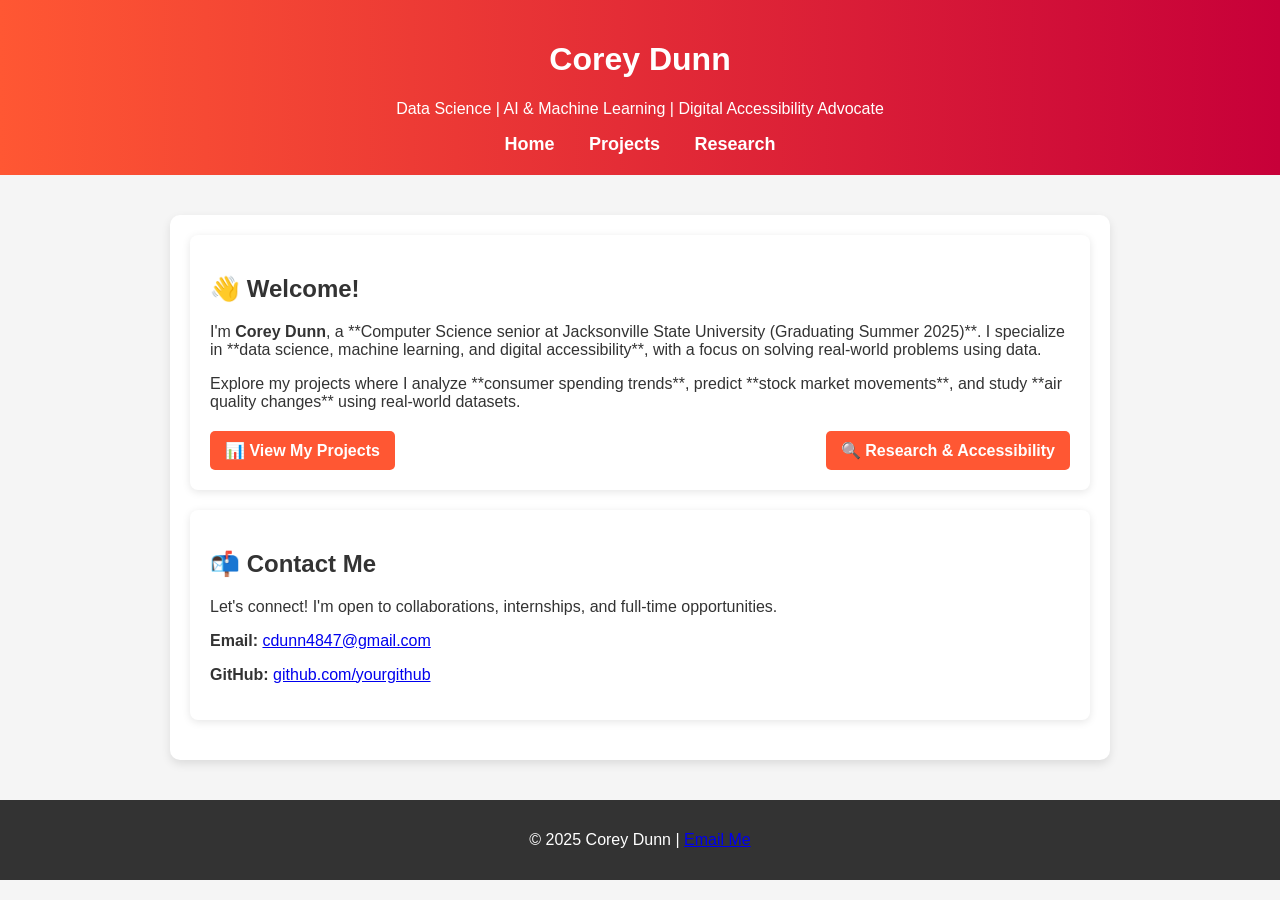
<file: index.html>
<!DOCTYPE html>
<html lang="en">
<head>
    <meta charset="UTF-8">
    <meta name="viewport" content="width=device-width, initial-scale=1.0">
    <title>Corey Dunn - Data Science Portfolio</title>
    <link rel="stylesheet" href="style.css">
</head>
<body>
    <header>
        <h1>Corey Dunn</h1>
        <p>Data Science | AI & Machine Learning | Digital Accessibility Advocate</p>
        <nav>
            <a href="index.html">Home</a>
            <a href="projects.html">Projects</a>
            <a href="research.html">Research</a>
        </nav>
    </header>

    <main class="container">
        <section class="about-card">
            <h2>👋 Welcome!</h2>
            <p>
                I'm <strong>Corey Dunn</strong>, a **Computer Science senior at Jacksonville State University (Graduating Summer 2025)**. 
                I specialize in **data science, machine learning, and digital accessibility**, with a focus on solving real-world problems using data.
            </p>
            <p>
                Explore my projects where I analyze **consumer spending trends**, predict **stock market movements**, and study **air quality changes** using real-world datasets.
            </p>
            <div class="button-container">
                <a href="projects.html" class="button">📊 View My Projects</a>
                <a href="research.html" class="button">🔍 Research & Accessibility</a>
            </div>
        </section>

        <section id="contact" class="contact-card">
            <h2>📬 Contact Me</h2>
            <p>Let's connect! I'm open to collaborations, internships, and full-time opportunities.</p>
            <p><strong>Email:</strong> <a href="mailto:cdunn4847@gmail.com">cdunn4847@gmail.com</a></p>
            <p><strong>GitHub:</strong> <a href="https://github.com/yourgithub" target="_blank">github.com/yourgithub</a></p>
        </section>
    </main>

    <footer>
        <p>© 2025 Corey Dunn | <a href="mailto:cdunn4847@gmail.com">Email Me</a></p>
    </footer>
</body>
</html>
</file>
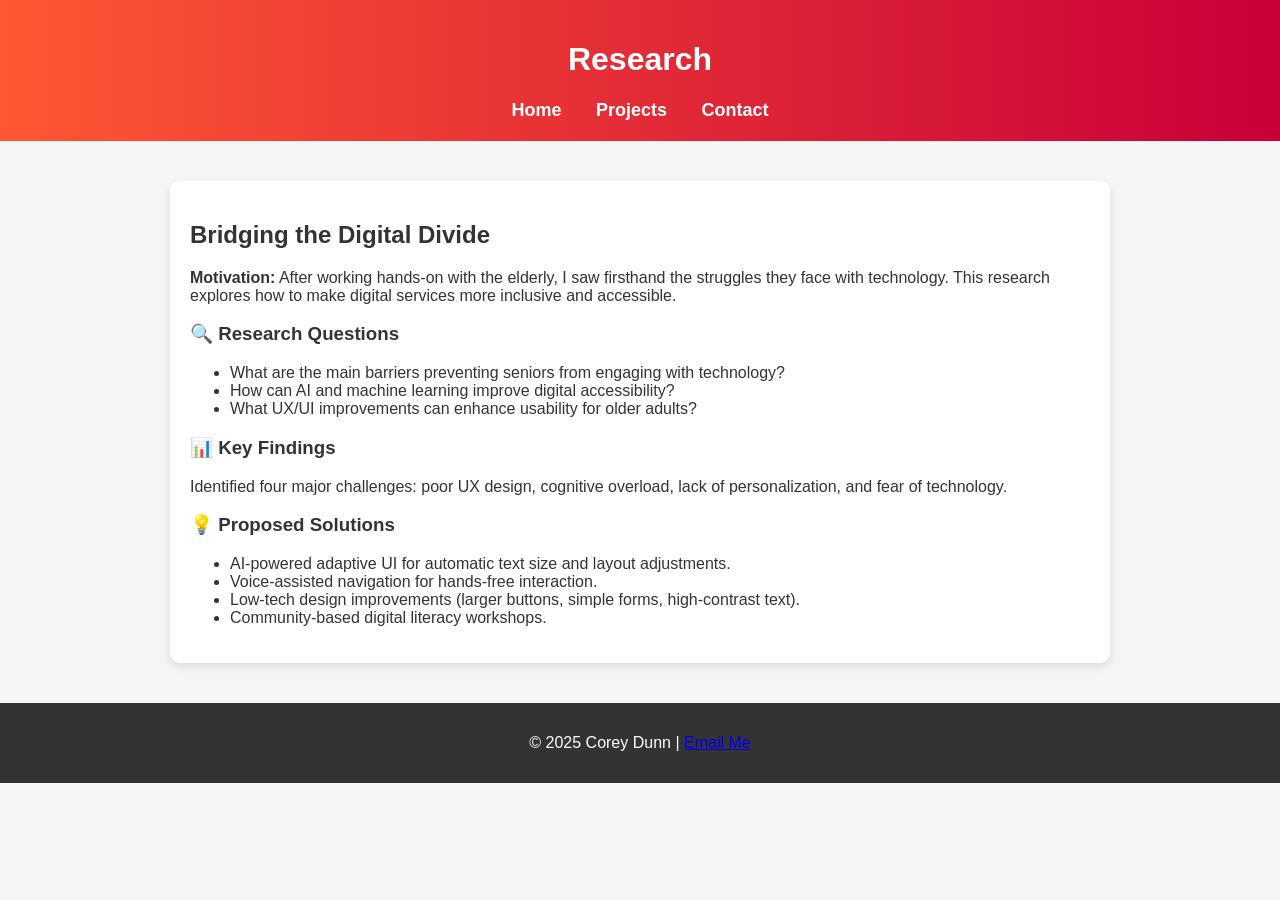
<file: research.html>
<!DOCTYPE html>
<html lang="en">
<head>
    <meta charset="UTF-8">
    <meta name="viewport" content="width=device-width, initial-scale=1.0">
    <title>Research - Corey Dunn</title>
    <link rel="stylesheet" href="style.css">
</head>
<body>
    <header>
        <h1>Research</h1>
        <nav>
            <a href="index.html">Home</a>
            <a href="projects.html">Projects</a>
            <a href="contact.html">Contact</a>
        </nav>
    </header>

    <main class="container">
        <h2>Bridging the Digital Divide</h2>
        <p><strong>Motivation:</strong> After working hands-on with the elderly, I saw firsthand the struggles they face with technology. 
        This research explores how to make digital services more inclusive and accessible.</p>

        <div class="research-card">
            <h3>🔍 Research Questions</h3>
            <ul>
                <li>What are the main barriers preventing seniors from engaging with technology?</li>
                <li>How can AI and machine learning improve digital accessibility?</li>
                <li>What UX/UI improvements can enhance usability for older adults?</li>
            </ul>
        </div>

        <div class="research-card">
            <h3>📊 Key Findings</h3>
            <p>Identified four major challenges: poor UX design, cognitive overload, lack of personalization, and fear of technology.</p>
        </div>

        <div class="research-card">
            <h3>💡 Proposed Solutions</h3>
            <ul>
                <li>AI-powered adaptive UI for automatic text size and layout adjustments.</li>
                <li>Voice-assisted navigation for hands-free interaction.</li>
                <li>Low-tech design improvements (larger buttons, simple forms, high-contrast text).</li>
                <li>Community-based digital literacy workshops.</li>
            </ul>
        </div>
    </main>

    <footer>
        <p>© 2025 Corey Dunn | <a href="mailto:cdunn4847@gmail.com">Email Me</a></p>
    </footer>
</body>
</html>
</file>
<file: style.css>
/* General Page Styles */
body {
    font-family: 'Arial', sans-serif;
    margin: 0;
    padding: 0;
    background-color: #f5f5f5;
    color: #333;
}

/* Header Styles */
header {
    background: linear-gradient(to right, #ff5733, #c70039);
    color: white;
    text-align: center;
    padding: 20px;
}

nav {
    margin-top: 10px;
}

nav a {
    color: white;
    text-decoration: none;
    margin: 0 15px;
    font-weight: bold;
    font-size: 18px;
}

/* Main Container */
.container {
    max-width: 900px;
    margin: 40px auto;
    padding: 20px;
    background: white;
    box-shadow: 0 4px 10px rgba(0, 0, 0, 0.1);
    border-radius: 10px;
}

/* Card-Based Sections */
.about-card, .skills-card, .achievements-card, .contact-card {
    background: #ffffff;
    padding: 20px;
    margin-bottom: 20px;
    border-radius: 8px;
    box-shadow: 0 2px 8px rgba(0, 0, 0, 0.1);
    transition: transform 0.2s ease-in-out;
}

.about-card:hover, .skills-card:hover, .achievements-card:hover, .contact-card:hover {
    transform: translateY(-5px);
}

/* Skills List */
.skills-card ul, .achievements-card ul {
    list-style-type: none;
    padding: 0;
}

.skills-card li, .achievements-card li {
    padding: 10px 0;
    border-bottom: 1px solid #eee;
}

.skills-card li:last-child, .achievements-card li:last-child {
    border-bottom: none;
}

/* Call-to-Action Buttons */
.button-container {
    display: flex;
    justify-content: space-between;
    margin-top: 20px;
}

.button {
    background: #ff5733;
    color: white;
    padding: 10px 15px;
    text-decoration: none;
    font-weight: bold;
    border-radius: 5px;
    transition: background 0.3s;
}

.button:hover {
    background: #c70039;
}

/* Footer */
footer {
    text-align: center;
    padding: 15px;
    background: #333;
    color: white;
    margin-top: 20px;
}
</file>
